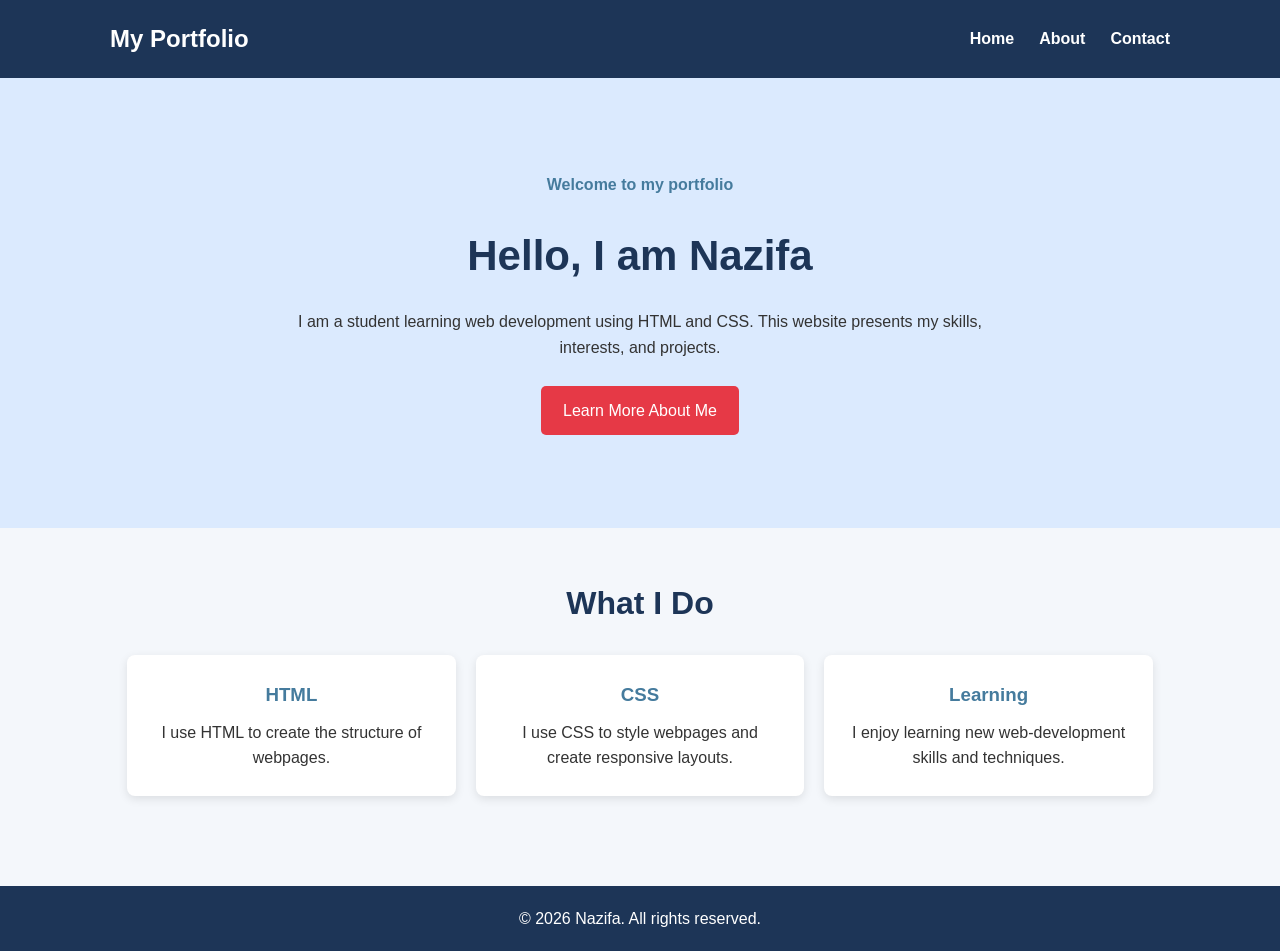
<file: index.html>
<!DOCTYPE html>
<html lang="en">
<head>
    <meta charset="UTF-8">
    <meta name="viewport" content="width=device-width, initial-scale=1.0">
    <title>Home | My Portfolio</title>
    <link rel="stylesheet" href="Style.css">
</head>
<body>

    <header>
        <nav class="navbar">
            <h1 class="logo">My Portfolio</h1>

            <ul class="nav-links">
                <li><a href="index.html">Home</a></li>
                <li><a href="about.html">About</a></li>
                <li><a href="contact.html">Contact</a></li>
            </ul>
        </nav>
    </header>

    <main>
        <section class="hero">
            <div class="hero-content">
                <p class="subtitle">Welcome to my portfolio</p>
                <h2>Hello, I am Nazifa</h2>
                <p>
                    I am a student learning web development using HTML and CSS.
                    This website presents my skills, interests, and projects.
                </p>
                <a class="button" href="about.html">Learn More About Me</a>
            </div>
        </section>

        <section class="preview">
            <h2>What I Do</h2>

            <div class="cards">
                <article class="card">
                    <h3>HTML</h3>
                    <p>I use HTML to create the structure of webpages.</p>
                </article>

                <article class="card">
                    <h3>CSS</h3>
                    <p>I use CSS to style webpages and create responsive layouts.</p>
                </article>

                <article class="card">
                    <h3>Learning</h3>
                    <p>I enjoy learning new web-development skills and techniques.</p>
                </article>
            </div>
        </section>
    </main>

    <footer>
        <p>&copy; 2026 Nazifa. All rights reserved.</p>
    </footer>

</body>
</html>
</file>
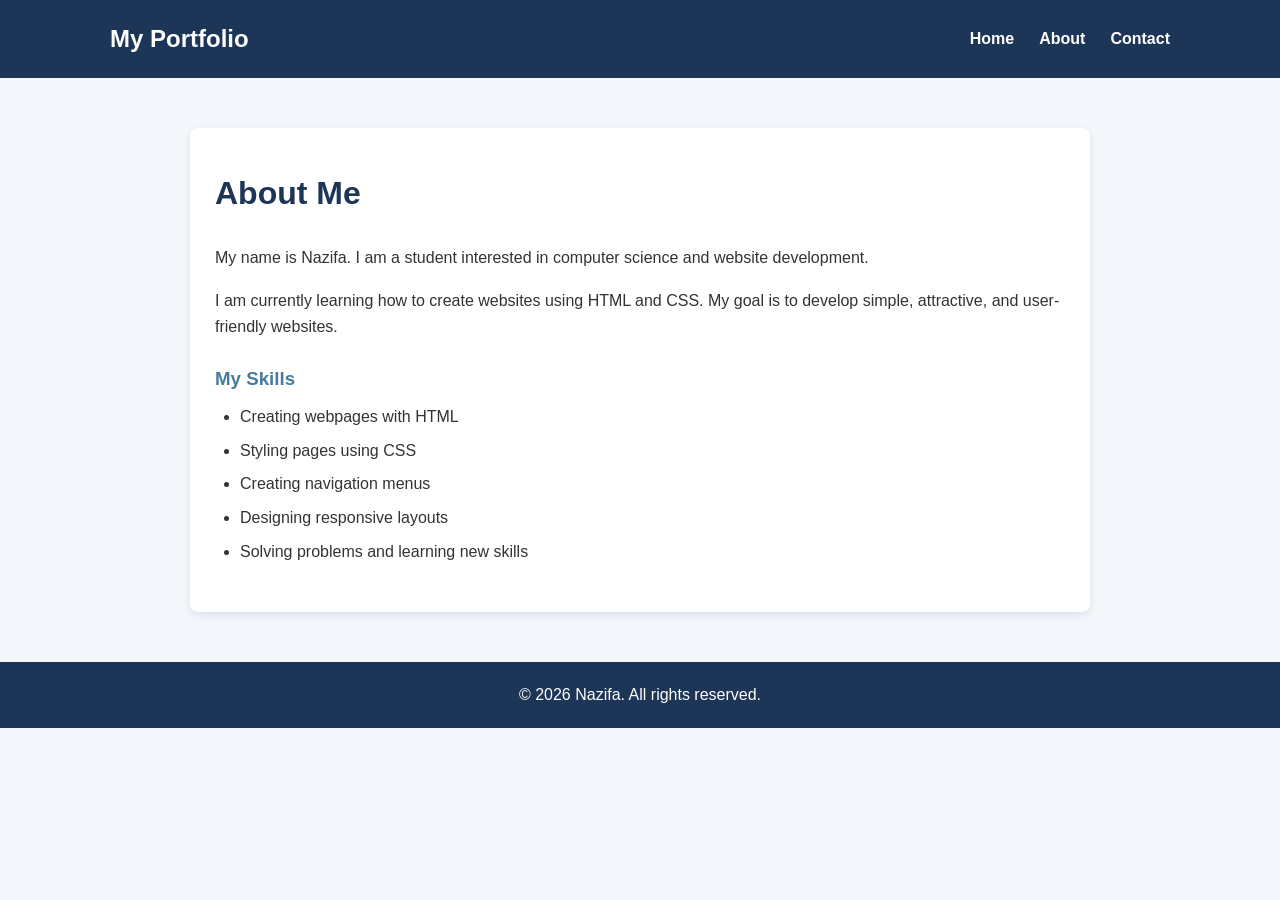
<file: about.html>
<!DOCTYPE html>
<html lang="en">
<head>
    <meta charset="UTF-8">
    <meta name="viewport" content="width=device-width, initial-scale=1.0">
    <title>About | My Portfolio</title>
    <link rel="stylesheet" href="Style.css">
</head>
<body>

    <header>
        <nav class="navbar">
            <h1 class="logo">My Portfolio</h1>

            <ul class="nav-links">
                <li><a href="index.html">Home</a></li>
                <li><a href="about.html">About</a></li>
                <li><a href="contact.html">Contact</a></li>
            </ul>
        </nav>
    </header>

    <main>
        <section class="page-section">
            <h2>About Me</h2>

            <p>
                My name is Nazifa. I am a student interested in computer
                science and website development.
            </p>

            <p>
                I am currently learning how to create websites using HTML and
                CSS. My goal is to develop simple, attractive, and user-friendly
                websites.
            </p>

            <h3>My Skills</h3>

            <ul class="skills-list">
                <li>Creating webpages with HTML</li>
                <li>Styling pages using CSS</li>
                <li>Creating navigation menus</li>
                <li>Designing responsive layouts</li>
                <li>Solving problems and learning new skills</li>
            </ul>
        </section>
    </main>

    <footer>
        <p>&copy; 2026 Nazifa. All rights reserved.</p>
    </footer>

</body>
</html>
</file>
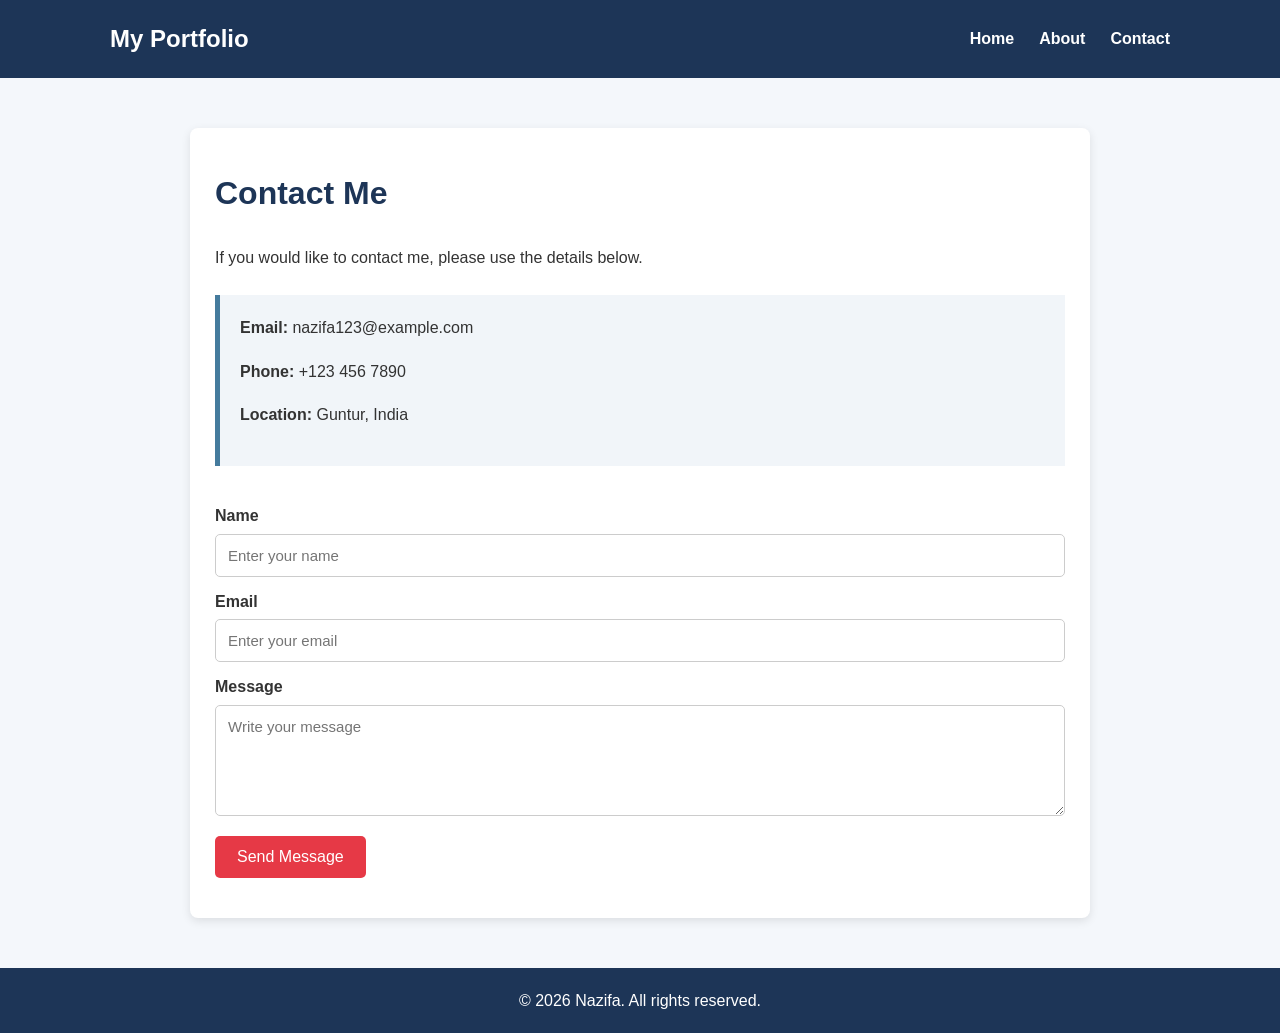
<file: contact.html>
<!DOCTYPE html>
<html lang="en">
<head>
    <meta charset="UTF-8">
    <meta name="viewport" content="width=device-width, initial-scale=1.0">
    <title>Contact | My Portfolio</title>
    <link rel="stylesheet" href="Style.css">
</head>
<body>

    <header>
        <nav class="navbar">
            <h1 class="logo">My Portfolio</h1>

            <ul class="nav-links">
                <li><a href="index.html">Home</a></li>
                <li><a href="about.html">About</a></li>
                <li><a href="contact.html">Contact</a></li>
            </ul>
        </nav>
    </header>

    <main>
        <section class="page-section contact-section">
            <h2>Contact Me</h2>

            <p>
                If you would like to contact me, please use the details below.
            </p>

            <div class="contact-details">
                <p><strong>Email:</strong> nazifa123@example.com</p>
                <p><strong>Phone:</strong> +123 456 7890</p>
                <p><strong>Location:</strong> Guntur, India</p>
            </div>

            <form class="contact-form">
                <label for="name">Name</label>
                <input type="text" id="name" name="name" placeholder="Enter your name">

                <label for="email">Email</label>
                <input type="email" id="email" name="email" placeholder="Enter your email">

                <label for="message">Message</label>
                <textarea id="message" name="message" rows="5"
                    placeholder="Write your message"></textarea>

                <button type="submit">Send Message</button>
            </form>
        </section>
    </main>

    <footer>
        <p>&copy; 2026 Nazifa. All rights reserved.</p>
    </footer>

</body>
</html>
</file>
<file: Style.css>
* {
    margin: 0;
    padding: 0;
    box-sizing: border-box;
}

body {
    font-family: Arial, sans-serif;
    line-height: 1.6;
    color: #333333;
    background-color: #f4f7fb;
}

/* Header and navigation */

header {
    background-color: #1d3557;
    color: white;
}

.navbar {
    max-width: 1100px;
    margin: auto;
    padding: 20px;
    display: flex;
    justify-content: space-between;
    align-items: center;
}

.logo {
    font-size: 24px;
}

.nav-links {
    display: flex;
    list-style: none;
    gap: 25px;
}

.nav-links a {
    color: white;
    text-decoration: none;
    font-weight: bold;
}

.nav-links a:hover {
    color: #a8dadc;
}

/* Home page */

.hero {
    min-height: 450px;
    display: flex;
    align-items: center;
    justify-content: center;
    text-align: center;
    padding: 40px 20px;
    background-color: #dbeafe;
}

.hero-content {
    max-width: 700px;
}

.subtitle {
    color: #457b9d;
    font-weight: bold;
    margin-bottom: 10px;
}

.hero h2 {
    color: #1d3557;
    font-size: 42px;
    margin-bottom: 20px;
}

.hero p {
    margin-bottom: 25px;
}

.button,
button {
    display: inline-block;
    border: none;
    background-color: #e63946;
    color: white;
    padding: 12px 22px;
    text-decoration: none;
    border-radius: 5px;
    cursor: pointer;
    font-size: 16px;
}

.button:hover,
button:hover {
    background-color: #c92f3b;
}

/* Cards */

.preview {
    max-width: 1100px;
    margin: auto;
    padding: 50px 20px;
    text-align: center;
}

.preview h2,
.page-section h2 {
    color: #1d3557;
    margin-bottom: 25px;
    font-size: 32px;
}

.cards {
    display: flex;
    gap: 20px;
    justify-content: center;
}

.card {
    background-color: white;
    padding: 25px;
    width: 31%;
    border-radius: 8px;
    box-shadow: 0 3px 10px rgba(0, 0, 0, 0.1);
}

.card h3 {
    color: #457b9d;
    margin-bottom: 10px;
}

/* About and contact pages */

.page-section {
    max-width: 900px;
    margin: 50px auto;
    padding: 40px 25px;
    background-color: white;
    border-radius: 8px;
    box-shadow: 0 3px 10px rgba(0, 0, 0, 0.1);
}

.page-section p {
    margin-bottom: 18px;
}

.page-section h3 {
    color: #457b9d;
    margin: 25px 0 10px;
}

.skills-list {
    margin-left: 25px;
}

.skills-list li {
    margin-bottom: 8px;
}

/* Contact form */

.contact-details {
    background-color: #f1f5f9;
    padding: 20px;
    margin: 25px 0;
    border-left: 5px solid #457b9d;
}

.contact-form {
    display: flex;
    flex-direction: column;
}

.contact-form label {
    margin-top: 12px;
    margin-bottom: 5px;
    font-weight: bold;
}

.contact-form input,
.contact-form textarea {
    padding: 12px;
    border: 1px solid #cccccc;
    border-radius: 5px;
    font-family: inherit;
    font-size: 15px;
}

.contact-form button {
    margin-top: 20px;
    align-self: flex-start;
}

/* Footer */

footer {
    background-color: #1d3557;
    color: white;
    text-align: center;
    padding: 20px;
    margin-top: 40px;
}

/* Responsive design */

@media screen and (max-width: 700px) {
    .navbar {
        flex-direction: column;
        gap: 15px;
    }

    .nav-links {
        gap: 15px;
    }

    .hero h2 {
        font-size: 32px;
    }

    .cards {
        flex-direction: column;
    }

    .card {
        width: 100%;
    }

    .page-section {
        margin: 25px 15px;
    }
}
</file>
